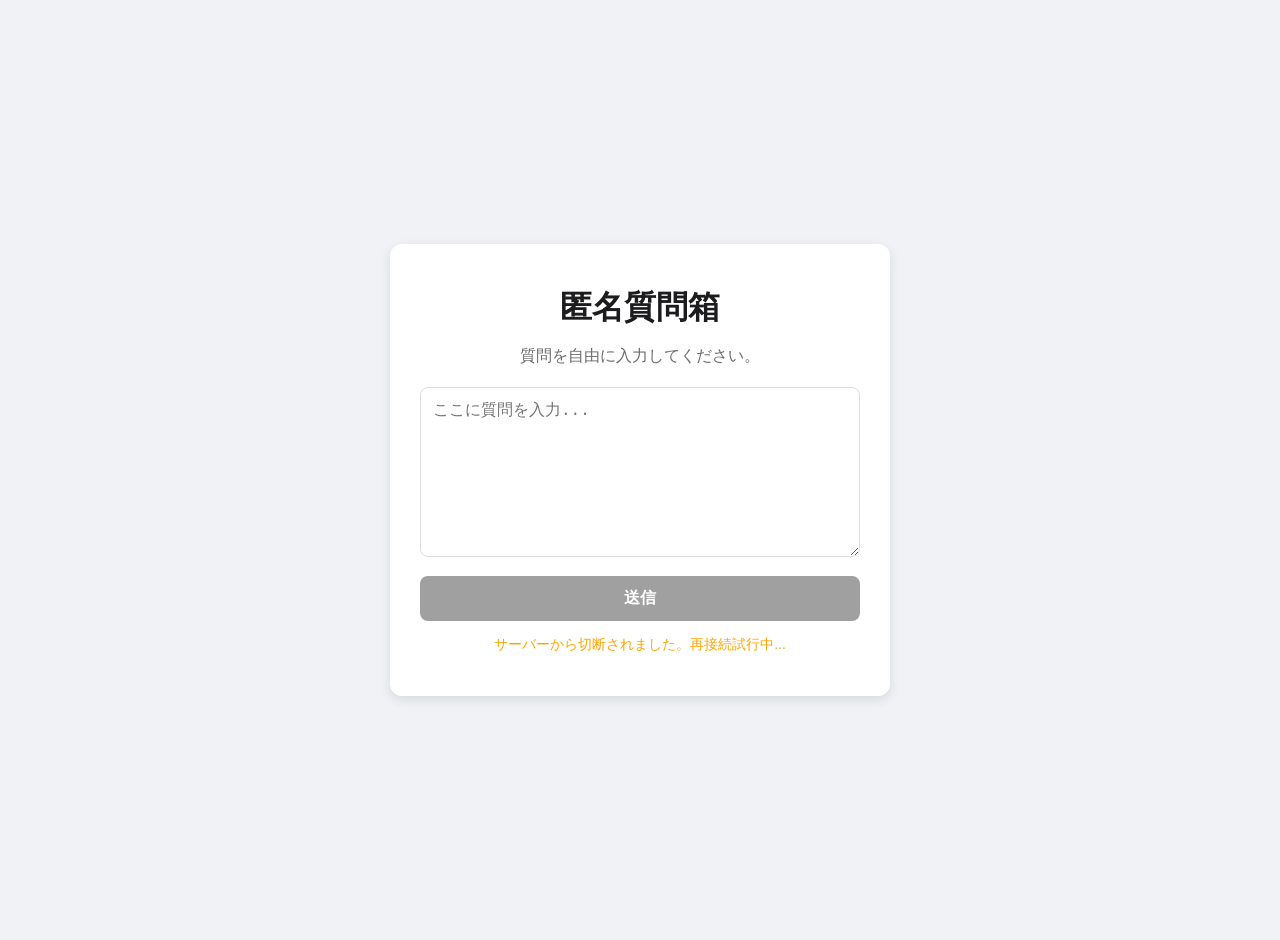
<file: index.html>
<!DOCTYPE html>
<html lang="ja">
<head>
    <meta charset="UTF-8">
    <meta name="viewport" content="width=device-width, initial-scale=1.0">
    <title>匿名質問箱</title>
    <link rel="stylesheet" href="style.css">
</head>
<body>
    <div class="container">
        <h1>匿名質問箱</h1>
        <p>質問を自由に入力してください。</p>
        <form id="questionForm">
            <textarea id="questionText" rows="8" placeholder="ここに質問を入力..." required></textarea>
            <button type="submit">送信</button>
        </form>
        <p id="status"></p>
        <div id="resultArea" hidden>
            <h2>今読まれている質問</h2>
            <p id="resultName" class="result-name"></p>
            <p id="resultQuestion" class="result-question"></p>
        </div>
    </div>
    <script src="script.js"></script>
</body>
</html>
</file>
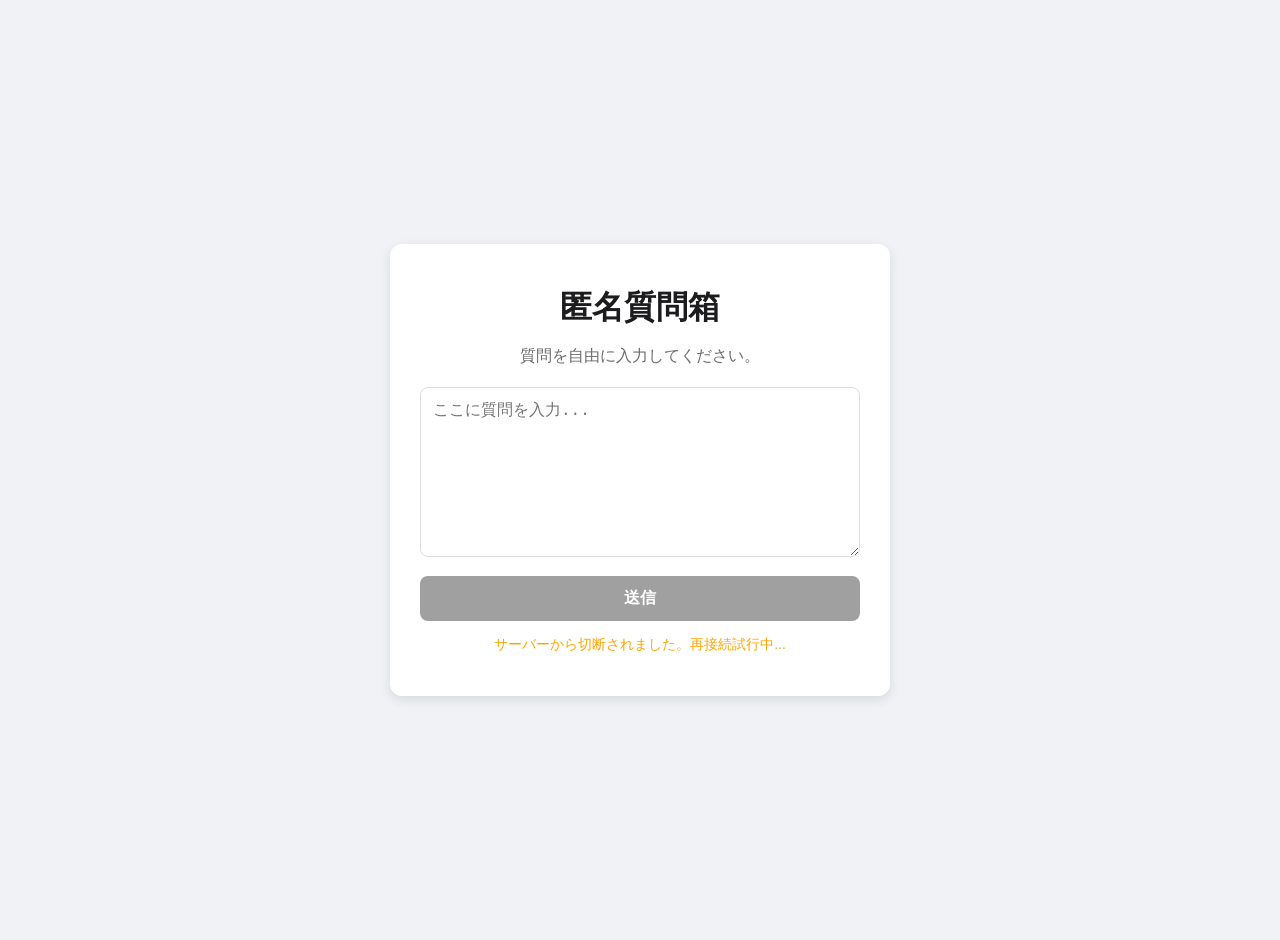
<file: static/index.html>
<!DOCTYPE html>
<html lang="ja">
<head>
    <meta charset="UTF-8">
    <meta name="viewport" content="width=device-width, initial-scale=1.0">
    <title>匿名質問箱</title>
    <link rel="stylesheet" href="css/style.css">
</head>
<body>
    <div class="container">
        <h1>匿名質問箱</h1>
        <p>質問を自由に入力してください。</p>
        <form id="questionForm">
            <textarea id="questionText" rows="8" placeholder="ここに質問を入力..." required></textarea>
            <button type="submit">送信</button>
        </form>
        <p id="status"></p>
        <div id="resultArea" hidden>
            <h2>今読まれている質問</h2>
            <p id="resultName" class="result-name"></p>
            <p id="resultQuestion" class="result-question"></p>
        </div>
    </div>
    <script src="js/script.js"></script>
</body>
</html>
</file>
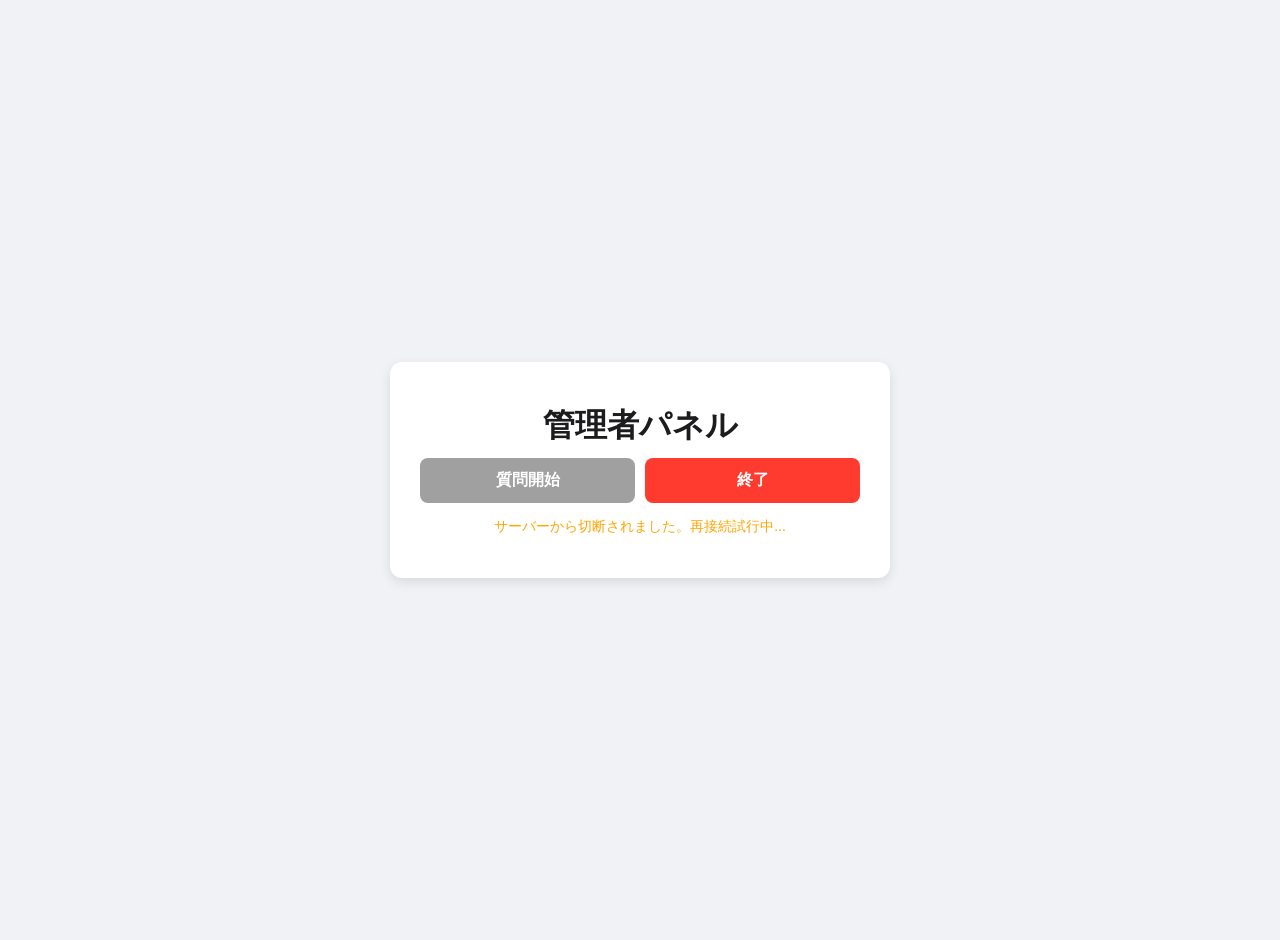
<file: admin.html>
<!DOCTYPE html>
<html lang="ja">
<head>
    <meta charset="UTF-8">
    <meta name="viewport" content="width=device-width, initial-scale=1.0">
    <title>匿名質問箱 - 管理者</title>
    <link rel="stylesheet" href="style.css">
</head>
<body>
    <div class="container">
        <h1>管理者パネル</h1>
        <div class="admin-buttons">
            <button id="startButton" type="button">質問開始</button>
            <button id="endButton" type="button" class="secondary">終了</button>
        </div>
        <p id="status"></p>
    </div>
    <script src="admin.js"></script>
</body>
</html>
</file>
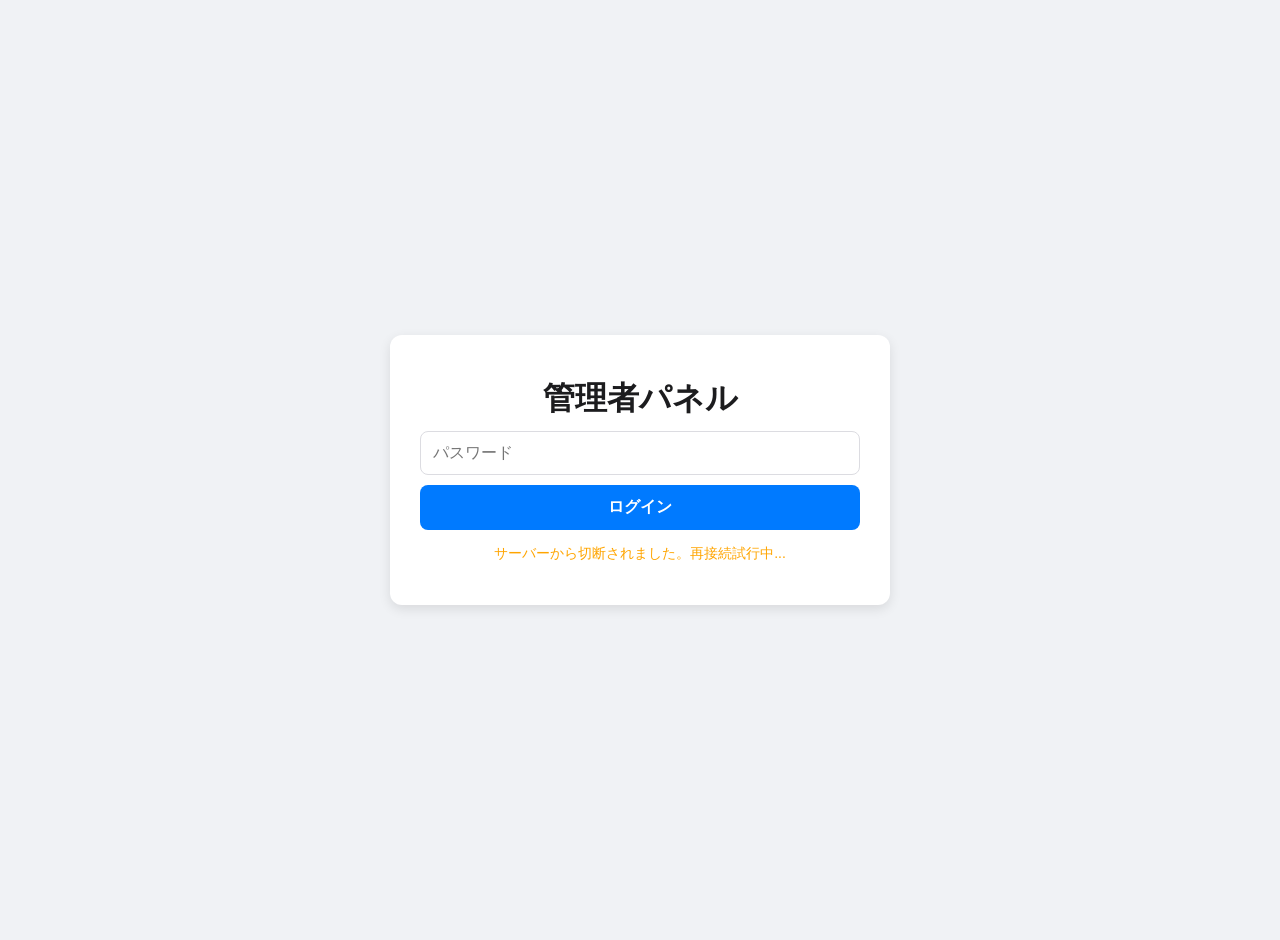
<file: static/admin.html>
<!DOCTYPE html>
<html lang="ja">
<head>
    <meta charset="UTF-8">
    <meta name="viewport" content="width=device-width, initial-scale=1.0">
    <title>匿名質問箱 - 管理者</title>
    <link rel="stylesheet" href="css/style.css">
</head>
<body>
    <div class="container">
        <h1>管理者パネル</h1>
        <form id="loginForm">
            <input id="passwordInput" type="password" placeholder="パスワード" required>
            <button type="submit">ログイン</button>
        </form>
        <div id="controls" hidden>
            <div class="admin-buttons">
                <button id="startButton" type="button">質問開始</button>
                <button id="endButton" type="button" class="secondary">終了</button>
            </div>
            <button id="qrButton" type="button">参加用QRコードを表示</button>
            <div class="names-section">
                <button id="namesToggle" type="button" class="section-toggle" aria-expanded="false">
                    <span>参加者リスト</span>
                    <span id="namesToggleIcon" class="toggle-icon">▸</span>
                </button>
                <div id="namesBody" hidden>
                    <form id="addNameForm">
                        <input id="nameInput" type="text" placeholder="名前を追加" required>
                        <button type="submit">追加</button>
                    </form>
                    <ul id="nameList"></ul>
                </div>
            </div>
        </div>
        <p id="status"></p>
    </div>
    <div id="qrOverlay" hidden>
        <div id="qrCode"></div>
        <p id="qrUrl"></p>
        <p class="qr-hint">タップで閉じる</p>
    </div>
    <script src="js/qrcode.min.js"></script>
    <script src="js/admin.js"></script>
</body>
</html>
</file>
<file: style.css>
body {
    font-family: -apple-system, BlinkMacSystemFont, 'Segoe UI', Roboto, 'Helvetica Neue', Arial, sans-serif;
    background-color: #f0f2f5;
    color: #333;
    margin: 0;
    padding: 20px;
    display: flex;
    justify-content: center;
    align-items: center;
    min-height: 100vh;
}

.container {
    background-color: #fff;
    padding: 20px 30px;
    border-radius: 12px;
    box-shadow: 0 4px 12px rgba(0, 0, 0, 0.1);
    width: 100%;
    max-width: 500px;
    box-sizing: border-box;
}

h1 {
    text-align: center;
    color: #1c1c1e;
    margin-bottom: 10px;
}

p {
    text-align: center;
    color: #6c6c70;
    margin-bottom: 20px;
}

textarea {
    width: 100%;
    padding: 12px;
    border: 1px solid #dcdce1;
    border-radius: 8px;
    font-size: 16px;
    box-sizing: border-box;
    resize: vertical;
    margin-bottom: 15px;
}

textarea:focus {
    outline: none;
    border-color: #007aff;
    box-shadow: 0 0 0 2px rgba(0, 122, 255, 0.2);
}

button {
    width: 100%;
    padding: 12px;
    background-color: #007aff;
    color: white;
    border: none;
    border-radius: 8px;
    font-size: 16px;
    font-weight: bold;
    cursor: pointer;
    transition: background-color 0.2s;
}

button:hover {
    background-color: #005bb5;
}

button:disabled {
    background-color: #a0a0a0;
    cursor: not-allowed;
}

#status {
    text-align: center;
    margin-top: 15px;
    font-size: 14px;
    height: 20px;
}

#resultArea {
    margin-top: 25px;
    padding: 16px;
    background-color: #f0f7ff;
    border: 1px solid #cfe4ff;
    border-radius: 8px;
}

#resultArea h2 {
    margin: 0 0 10px;
    font-size: 15px;
    color: #007aff;
    text-align: center;
}

.result-name {
    margin: 0 0 6px;
    font-weight: bold;
    color: #1c1c1e;
}

.result-question {
    margin: 0;
    white-space: pre-wrap;
    word-break: break-word;
    color: #333;
}

.admin-buttons {
    display: flex;
    gap: 10px;
}

.admin-buttons button {
    margin-bottom: 0;
}

button.secondary {
    background-color: #ff3b30;
}

button.secondary:hover {
    background-color: #c8291f;
}
</file>
<file: static/css/style.css>
body {
    font-family: -apple-system, BlinkMacSystemFont, 'Segoe UI', Roboto, 'Helvetica Neue', Arial, sans-serif;
    background-color: #f0f2f5;
    color: #333;
    margin: 0;
    padding: 20px;
    display: flex;
    justify-content: center;
    align-items: center;
    min-height: 100vh;
}

.container {
    background-color: #fff;
    padding: 20px 30px;
    border-radius: 12px;
    box-shadow: 0 4px 12px rgba(0, 0, 0, 0.1);
    width: 100%;
    max-width: 500px;
    box-sizing: border-box;
}

h1 {
    text-align: center;
    color: #1c1c1e;
    margin-bottom: 10px;
}

p {
    text-align: center;
    color: #6c6c70;
    margin-bottom: 20px;
}

textarea {
    width: 100%;
    padding: 12px;
    border: 1px solid #dcdce1;
    border-radius: 8px;
    font-size: 16px;
    box-sizing: border-box;
    resize: vertical;
    margin-bottom: 15px;
}

textarea:focus {
    outline: none;
    border-color: #007aff;
    box-shadow: 0 0 0 2px rgba(0, 122, 255, 0.2);
}

button {
    width: 100%;
    padding: 12px;
    background-color: #007aff;
    color: white;
    border: none;
    border-radius: 8px;
    font-size: 16px;
    font-weight: bold;
    cursor: pointer;
    transition: background-color 0.2s;
}

button:hover {
    background-color: #005bb5;
}

button:disabled {
    background-color: #a0a0a0;
    cursor: not-allowed;
}

#status {
    text-align: center;
    margin-top: 15px;
    font-size: 14px;
    height: 20px;
}

#resultArea {
    margin-top: 25px;
    padding: 16px;
    background-color: #f0f7ff;
    border: 1px solid #cfe4ff;
    border-radius: 8px;
}

#resultArea h2 {
    margin: 0 0 10px;
    font-size: 15px;
    color: #007aff;
    text-align: center;
}

.result-name {
    margin: 0 0 6px;
    font-weight: bold;
    color: #1c1c1e;
}

.result-question {
    margin: 0;
    white-space: pre-wrap;
    word-break: break-word;
    color: #333;
}

[hidden] {
    display: none !important;
}

#loginForm input {
    width: 100%;
    padding: 12px;
    border: 1px solid #dcdce1;
    border-radius: 8px;
    font-size: 16px;
    box-sizing: border-box;
    margin-bottom: 10px;
}

#loginForm input:focus {
    outline: none;
    border-color: #007aff;
    box-shadow: 0 0 0 2px rgba(0, 122, 255, 0.2);
}

.admin-buttons {
    display: flex;
    gap: 10px;
}

.admin-buttons button {
    margin-bottom: 0;
}

#qrButton {
    margin-top: 12px;
}

#qrOverlay {
    position: fixed;
    inset: 0;
    background-color: #fff;
    display: flex;
    flex-direction: column;
    align-items: center;
    justify-content: center;
    gap: 20px;
    padding: 20px;
    box-sizing: border-box;
    cursor: pointer;
    z-index: 1000;
}

#qrCode {
    width: min(80vw, 80vh);
    height: min(80vw, 80vh);
}

#qrCode svg {
    width: 100%;
    height: 100%;
    display: block;
}

#qrUrl {
    margin: 0;
    font-size: 16px;
    color: #1c1c1e;
    word-break: break-all;
    text-align: center;
}

.qr-hint {
    margin: 0;
    font-size: 14px;
    color: #6c6c70;
}

button.secondary {
    background-color: #ff3b30;
}

button.secondary:hover {
    background-color: #c8291f;
}

.names-section {
    margin-top: 25px;
}

.section-toggle {
    display: flex;
    align-items: center;
    justify-content: space-between;
    width: 100%;
    margin-bottom: 12px;
    padding: 10px 12px;
    background-color: #f0f2f5;
    color: #1c1c1e;
    font-size: 15px;
    font-weight: bold;
}

.section-toggle:hover {
    background-color: #e4e7ec;
}

.toggle-icon {
    font-size: 13px;
    color: #6c6c70;
}

#addNameForm {
    display: flex;
    gap: 10px;
    margin-bottom: 15px;
}

#addNameForm input {
    flex: 1;
    padding: 12px;
    border: 1px solid #dcdce1;
    border-radius: 8px;
    font-size: 16px;
    box-sizing: border-box;
}

#addNameForm input:focus {
    outline: none;
    border-color: #007aff;
    box-shadow: 0 0 0 2px rgba(0, 122, 255, 0.2);
}

#addNameForm button {
    width: auto;
    margin-bottom: 0;
    white-space: nowrap;
}

#nameList {
    list-style: none;
    margin: 0;
    padding: 0;
}

#nameList li {
    display: flex;
    align-items: center;
    justify-content: space-between;
    padding: 10px 12px;
    border: 1px solid #ececef;
    border-radius: 8px;
    margin-bottom: 8px;
}

#nameList li span {
    color: #1c1c1e;
    word-break: break-word;
}

#nameList li button {
    width: auto;
    margin-bottom: 0;
    padding: 6px 12px;
    font-size: 14px;
}
</file>
